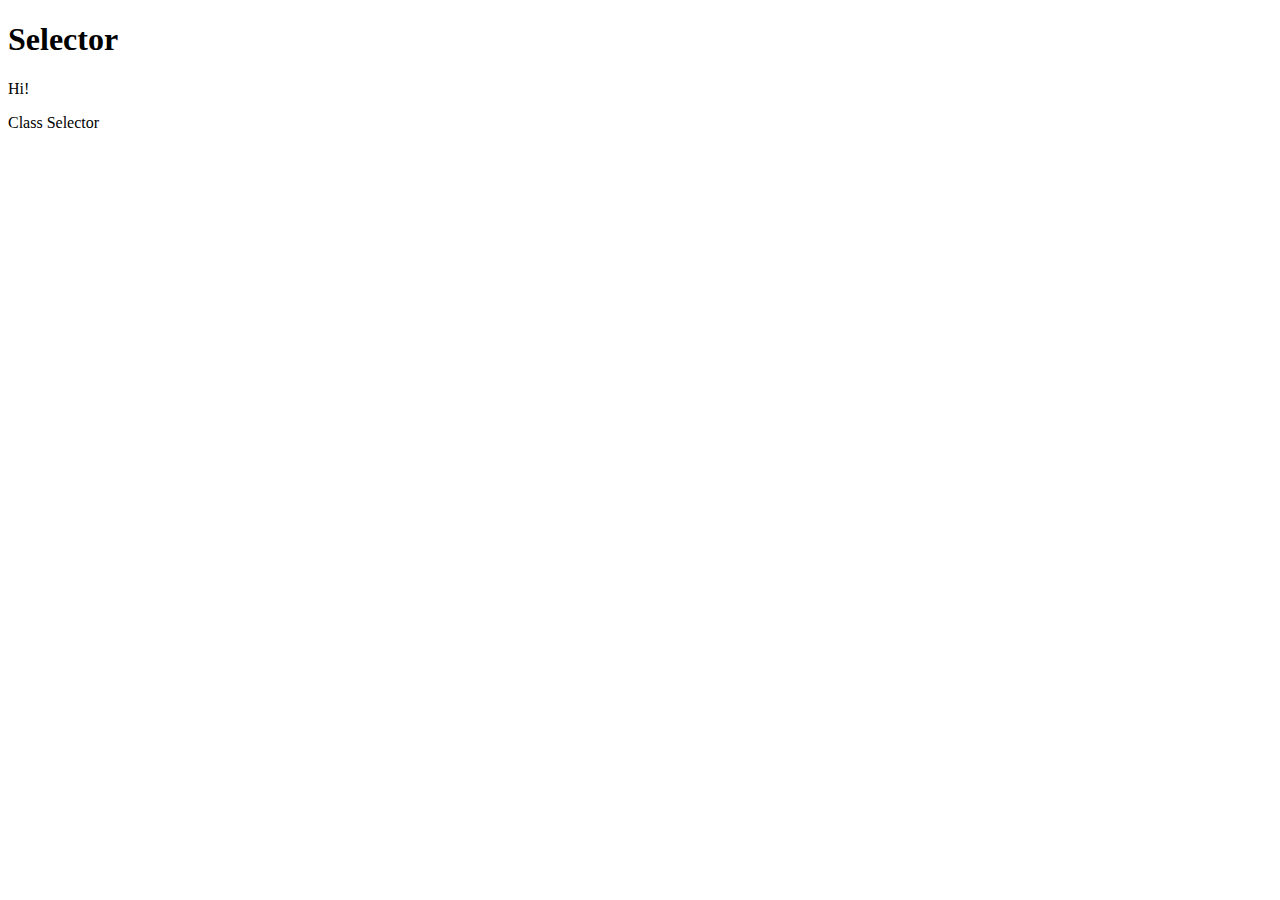
<file: index.html>
<!DOCTYPE html>
<html lang="en">
<head>
    <meta charset="UTF-8">
    <meta name="viewport" content="width=device-width, initial-scale=1.0">
    <title>Document</title>
</head>
<body>
    <h1>Selector</h1>
    <script src="index.js" ></script>
    <p id="a">Hi!</p>
    <p class="b">Class Selector</p>
</body>
</html>
</file>
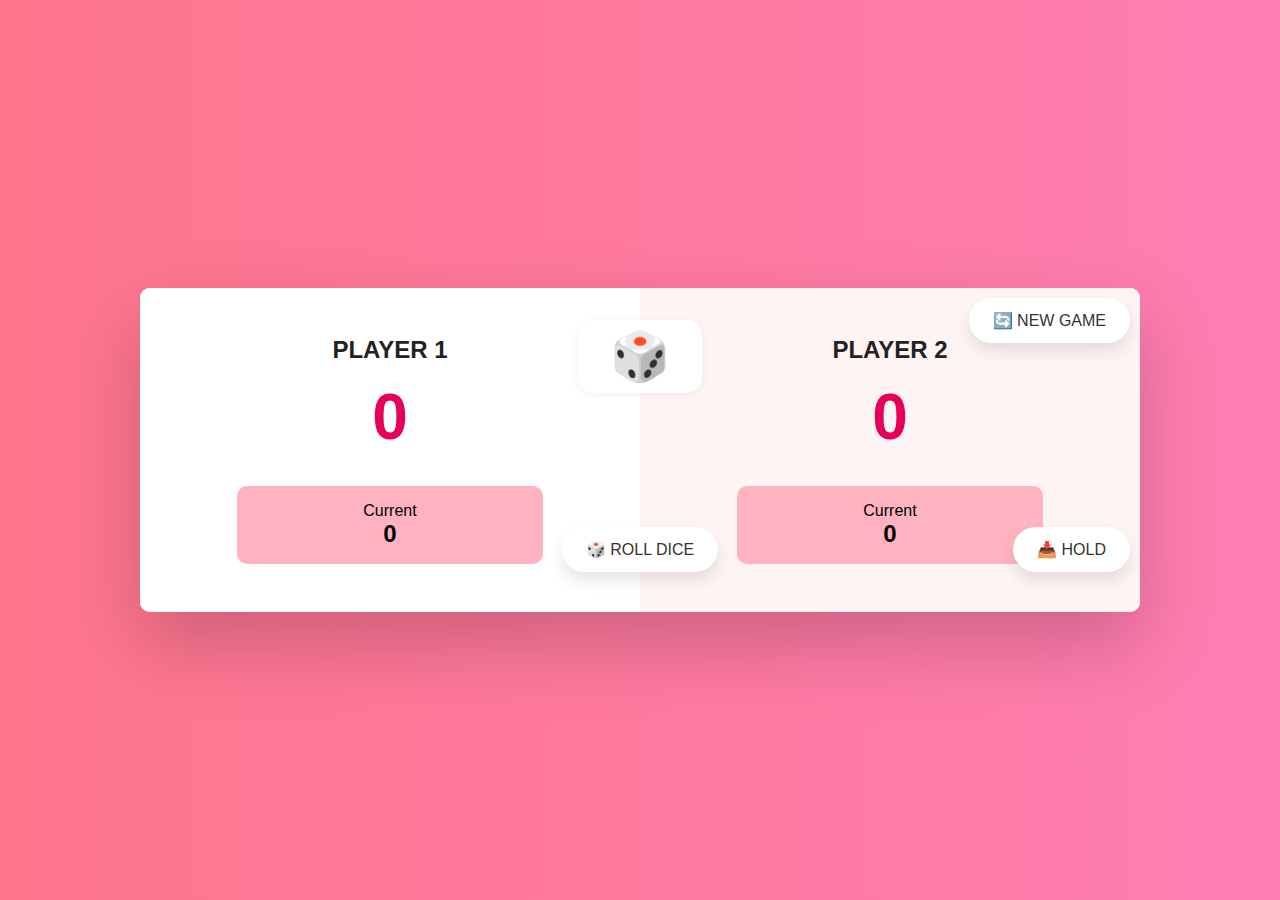
<file: player.html>
<!DOCTYPE html>
<html lang="en">
<head>
  <meta charset="UTF-8" />
  <meta name="viewport" content="width=device-width, initial-scale=1.0"/>
  <title>Dice Game</title>
  <link rel="stylesheet" href="player.css"/>
</head>
<body>
  <main class="game" style="position: relative;">
    <div id="dice-container" style="display: flex; flex-direction: column; align-items: center; margin: 2rem auto 2rem auto; width: 100%; position: absolute; top: 0; left: 0; right: 0; z-index: 2; pointer-events: none;">
      <div id="dice-text" style="font-size: 3rem; text-align: center; background: white; border-radius: 1rem; padding: 0.5rem 2rem; box-shadow: 0 2px 8px rgba(0,0,0,0.05);">🎲</div>
    </div>
    <section class="player player--0 player--active">
      <h2 class="name" id="name--0">PLAYER 1</h2>
      <p class="score" id="score--0">0</p>
      <div class="current">
        <p>Current</p>
        <p class="current-score" id="current--0">0</p>
      </div>
    </section>
    <section class="player player--1">
      <h2 class="name" id="name--1">PLAYER 2</h2>
      <p class="score" id="score--1">0</p>
      <div class="current">
        <p>Current</p>
        <p class="current-score" id="current--1">0</p>
      </div>
    </section>
    <button class="btn btn--new">🔄 NEW GAME</button>
    <button class="btn btn--roll">🎲 ROLL DICE</button>
    <button class="btn btn--hold">📥 HOLD</button>
  </main>
  <script src="script.js"></script>
</body>
</html>
</file>
<file: player.css>
* {
  margin: 0;
  padding: 0;
  box-sizing: border-box;
  font-family: 'Arial', sans-serif;
}

body {
  background: linear-gradient(to right, #ff758c, #ff7eb3);
  display: flex;
  justify-content: center;
  align-items: center;
  height: 100vh;
}

main {
  position: relative;
  width: 90%;
  max-width: 1000px;
  display: flex;
  justify-content: space-between;
  background-color: white;
  border-radius: 10px;
  overflow: hidden;
  box-shadow: 0 2rem 5rem rgba(0, 0, 0, 0.2);
}

.player {
  flex: 1;
  padding: 3rem 2rem;
  display: flex;
  flex-direction: column;
  align-items: center;
  background-color: #fff4f4;
}

.player--active {
  background-color: #fff;
}

.name {
  font-size: 1.5rem;
  margin-bottom: 1rem;
  text-transform: uppercase;
  color: #222;
}

.score {
  font-size: 4rem;
  font-weight: bold;
  color: #e6005c;
  margin-bottom: 2rem;
}

.current {
  background-color: #ffb3c1;
  padding: 1rem;
  border-radius: 10px;
  width: 70%;
  text-align: center;
}

.current-label {
  font-weight: bold;
  font-size: 1rem;
}

.current-score {
  font-size: 1.5rem;
  font-weight: bold;
}

.dice {
  position: absolute;
  top: 45%;
  left: 50%;
  width: 80px;
  transform: translate(-50%, -50%);
}

.btn {
  position: absolute;
  font-size: 1rem;
  padding: 0.8rem 1.5rem;
  border: none;
  background-color: #fff;
  color: #333;
  cursor: pointer;
  border-radius: 30px;
  transition: all 0.3s ease;
  box-shadow: 0 0.5rem 1rem rgba(0,0,0,0.1);
}

.btn:hover {
  background-color: #eee;
}

.btn--new {
  top: 10px;
  right: 10px;
}

.btn--roll {
  bottom: 40px;
  left: 50%;
  transform: translateX(-50%);
}

.btn--hold {
  bottom: 40px;
  right: 10px;
}

.hidden {
  display: none;
}
</file>
